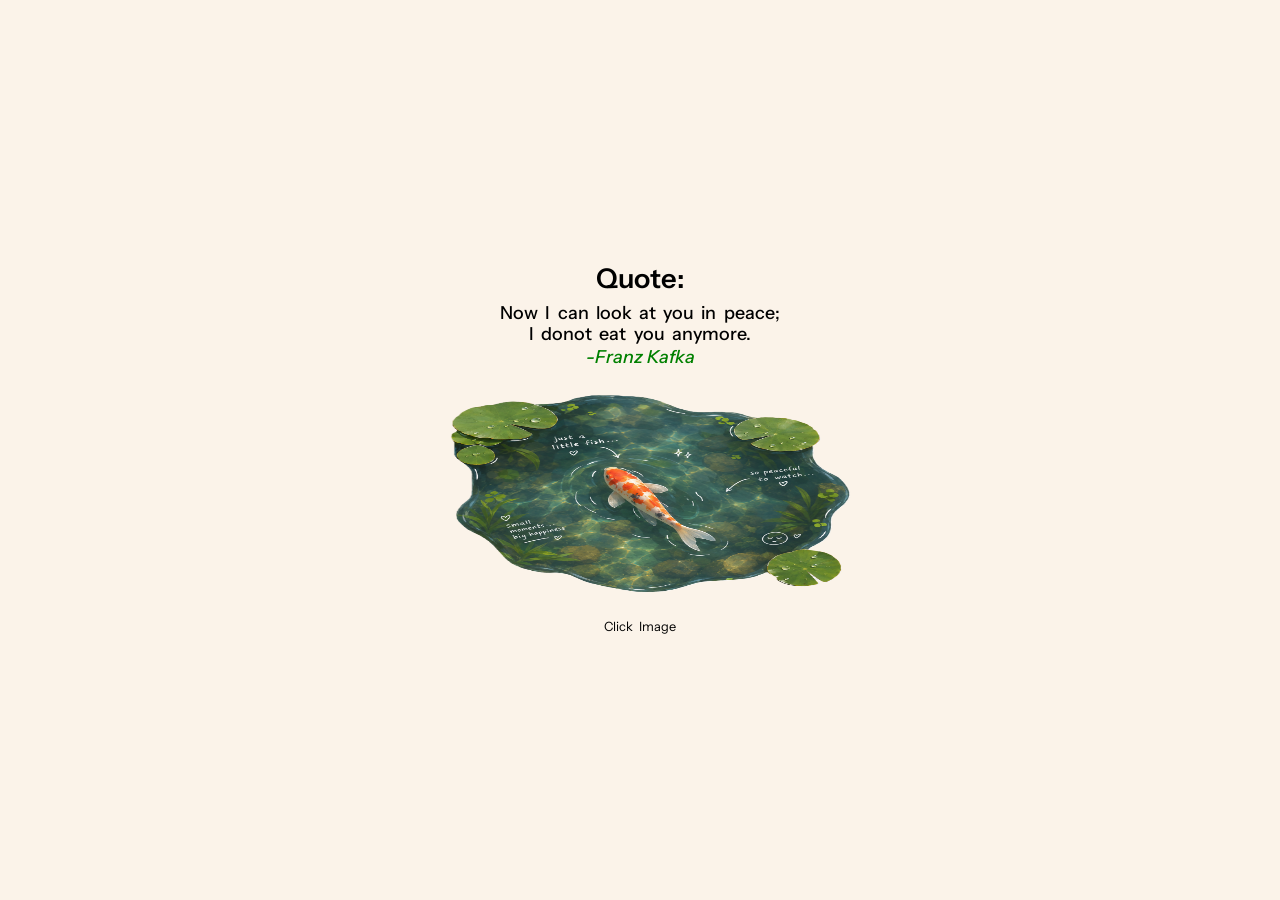
<file: index.html>
<!DOCTYPE html>
<html lang="en">
<head>
    <meta charset="UTF-8">
    <meta name="viewport" content="width=device-width, initial-scale=1.0">

    <link rel="preconnect" href="https://fonts.googleapis.com">
<link rel="preconnect" href="https://fonts.gstatic.com" crossorigin>
<link href="https://fonts.googleapis.com/css2?family=Instrument+Sans:ital,wght@0,400..700;1,400..700&family=Raleway:ital,wght@0,100..900;1,100..900&display=swap" rel="stylesheet">

    <link rel="stylesheet" href="style.css">
    <link rel="icon" type="image/x-icon" href="img/favicon.png">
    <title>Fish</title>
</head>
<body>
   

<main class="mains">
    <div class="container">
        <div class="text">
            <h1>Quote:</h1>
        <p title="Kafka said this while standing and looking at fish inside an illuminated tank at the Berlin aquarium.">Now I can look at you in peace;
        </p>
        <p  title="Kafka said this while standing and looking at fish inside an illuminated tank at the Berlin aquarium.">I donot eat you anymore.</p>
       
        <address>-Franz Kafka</address>
        </div>

        <div class="image">
            <img src="img/fish.png" alt="">
        </div>
            <p id="para">Click Image</p>
        
    </div>
   </main>
    <script src="script.js"></script>
</body>
</html>
</file>
<file: style.css>
*{
    margin: 0;
    padding: 0;
    text-decoration: none;
    list-style: none;
    scroll-behavior: smooth;
    font-family: "Instrument Sans", sans-serif;
}
h1{
    z-index: 1000;
}

.mains{
    height: 100vh;
    display: flex;
    justify-content: center;
    align-items: center;
    /* background-image: url(img/blackpaper.jpg); */
    background-color: rgb(251, 243, 233);
    background-repeat: no-repeat;
    background-size: cover;
    background-position: center;
}

.backcolor{
    /* background-image: url(img/blackpdaper.jpg); */
    background: rgb(14, 14, 25);
    background-repeat: no-repeat;
    background-size: cover;
    background-position: center;
 
    img{
        filter:drop-shadow( 4px 8px 14px rgb(90, 49, 16));
    }
    .container p{
        color: rgb(255, 245, 225);
    }
    .container h1{
        color: rgb(255, 245, 225);
    }
}

.backcolor2{
    background-image: url(img/flying.gif);
   background-repeat: no-repeat;
    background-size: cover;
    background-position: center;
}

.container{
text-align: center;
}
.container h1{
    font-size: 1.4rem;
    font-size: clamp(1.4rem, 1.2999999999999998rem + 0.5vw, 1.9rem);
    font-weight: 600;
    margin-bottom: 0.5rem;
}
.container p{
    font-size: 1rem;
    font-size: clamp(1rem, 0.96rem + 0.19999999999999996vw, 1.2rem);
    font-weight: 500;
    line-height: 1.3rem;
    word-spacing: 0.2rem;
}
address{
    margin-top: 0.1rem;
    font-weight: 500;
    color:green;
    font-size: 1rem;
    font-size: clamp(1rem, 0.96rem + 0.19999999999999996vw, 1.2rem);
    margin-bottom: 0.6rem;
}
.text{
    margin-bottom: 0.8rem;
}
.image img{
    height:220px;
    width: 440px;
    cursor: pointer;
}
#para{
    font-weight: 100;
    font-size: 0.8rem;
    margin-top: 0.8rem;
}

@media(width <= 28rem){
    .image img{
    height:140px;
    width: 325px;
}
}
@media(width <= 28rem){
    .image img{
    height:140px;
    width: 290px;
}
}
@media(width <= 18rem){
    .image img{
    height:130px;
    width: 230px;
}
}
</file>
